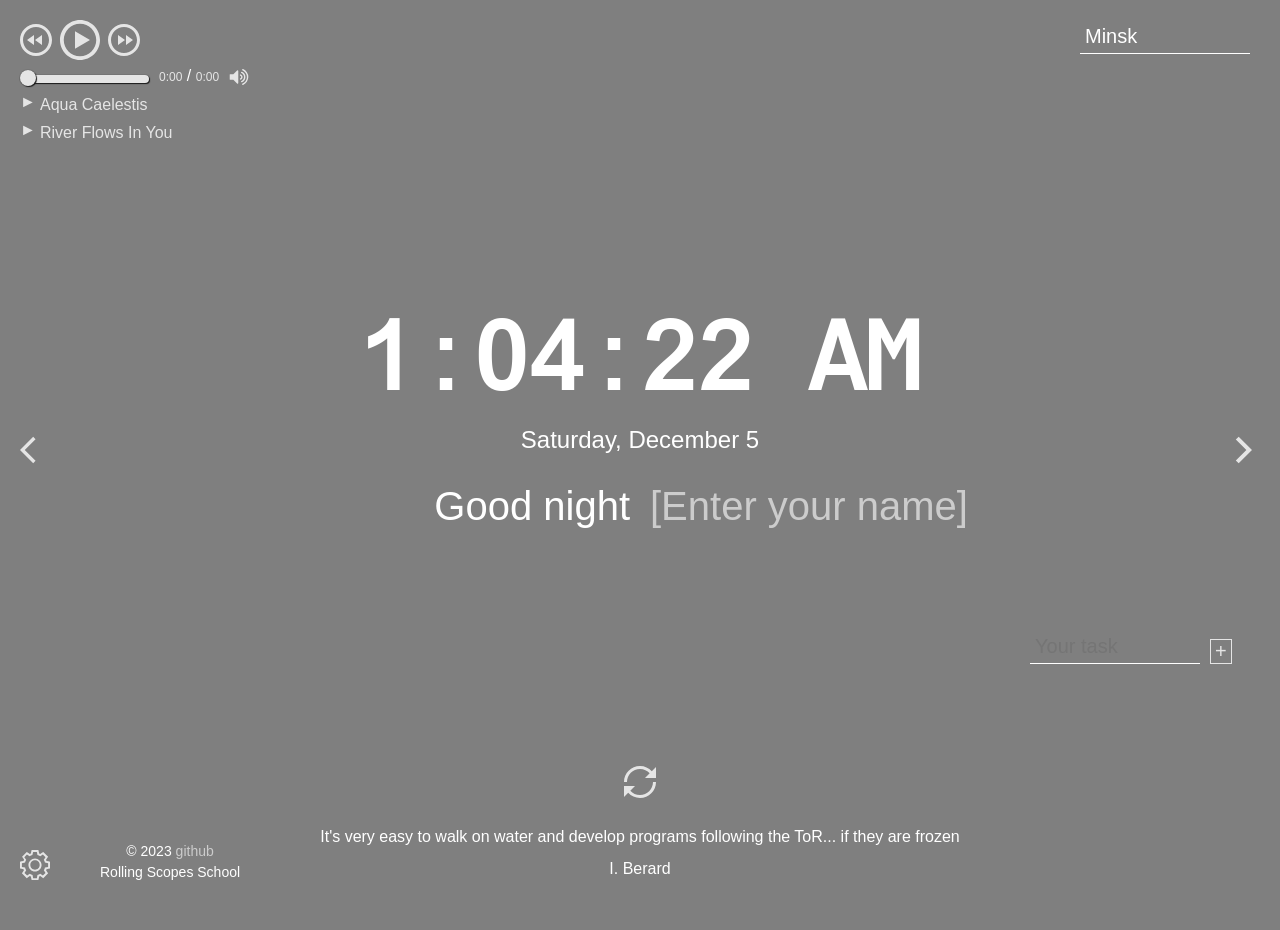
<file: index.html>
<!DOCTYPE html>
<html lang="en">

<head>
  <meta charset="UTF-8" />
  <meta name="viewport" content="width=device-width, initial-scale=1.0" />
  <link href="assets/favicon.ico" rel="shortcut icon" />
  <link rel="stylesheet" href="css/owfont-regular.css" />
  <link rel="stylesheet" href="css/style.css" />
  <title>momentum</title>
</head>

<body class="body">
  <header class="header">
    <div>
      <div class="player">
        <div class="player-controls">
          <button class="play-prev player-icon"></button>
          <button class="play player-icon"></button>
          <button class="play-next player-icon"></button>
        </div>
        <div class="block-play-active">
          <p class="play-active"></p>
        </div>
        <div class="bar">
          <input class="progress-bar" type="range" value="0" min="0" max="" />
          <div>
            <span class="current-time"></span> / <span class="duration-time"></span>
          </div>
          <div class="volume-header">
            <div class="sound-button">
              <svg width="20" height="20" viewBox="0 0 1792 1792" xmlns="http://www.w3.org/2000/svg">
                <path
                  d="M832 352v1088q0 26-19 45t-45 19-45-19l-333-333h-262q-26 0-45-19t-19-45v-384q0-26 19-45t45-19h262l333-333q19-19 45-19t45 19 19 45zm384 544q0 76-42.5 141.5t-112.5 93.5q-10 5-25 5-26 0-45-18.5t-19-45.5q0-21 12-35.5t29-25 34-23 29-36 12-56.5-12-56.5-29-36-34-23-29-25-12-35.5q0-27 19-45.5t45-18.5q15 0 25 5 70 27 112.5 93t42.5 142zm256 0q0 153-85 282.5t-225 188.5q-13 5-25 5-27 0-46-19t-19-45q0-39 39-59 56-29 76-44 74-54 115.5-135.5t41.5-173.5-41.5-173.5-115.5-135.5q-20-15-76-44-39-20-39-59 0-26 19-45t45-19q13 0 26 5 140 59 225 188.5t85 282.5zm256 0q0 230-127 422.5t-338 283.5q-13 5-26 5-26 0-45-19t-19-45q0-36 39-59 7-4 22.5-10.5t22.5-10.5q46-25 82-51 123-91 192-227t69-289-69-289-192-227q-36-26-82-51-7-4-22.5-10.5t-22.5-10.5q-39-23-39-59 0-26 19-45t45-19q13 0 26 5 211 91 338 283.5t127 422.5z"
                  fill="#fff"></path>
              </svg>
            </div>
            <input class="sound-volume" type="range" min="0" max="1" value="1" step="0.001">
          </div>
        </div>
        <ul class="play-list"></ul>
      </div>
    </div>
    <div class="weather">
      <input type="text" class="city"/>
      <i class="weather-icon owf"></i>
      <div class="weather-error"></div>
      <div class="description-container">
        <span class="temperature"></span>
        <span class="weather-description"></span>
      </div>
      <div class="wind"></div>
      <div class="humidity"></div>
    </div>
  </header>
  <main class="main">
    <div class="slider-icons">
      <button class="slide-prev slider-icon"></button>
      <button class="slide-next slider-icon"></button>
    </div>
    <div style="min-height: 134px;">
      <time class="time"></time>
    </div>
    <div style="min-height: 48px;">
      <date class="date"></date>
    </div>
    <div style="min-height: 134px;">
      <div class="greeting-container">
        <span class="greeting"></span>
        <input class="name" type="text" placeholder="[Enter your name]"/>
      </div>
    </div>
  </main>
  <footer class="footer">
    <div class="setting">
      <div class="setting-menu">
        <ul class="setting-list">
          <li class="setting-change">
            <p class="setting-change-lang">Language: </p>
            <div class="setting-change">
              <label class="setting-lang-en" for="en">English</label>
              <label class="radio-label" for="en">
                <input class="setting-language" type="radio" name="lang" value="en-EN" id="en">
                <span class="radio-span"></span>
              </label>
            </div>
            <div class="setting-change">
              <label class="setting-lang-ru" for="ru">Russian</label>
              <label class="radio-label" for="ru">
                <input class="setting-language" type="radio" name="lang" value="ru-RU" id="ru">
                <span class="radio-span"></span>
              </label>
            </div>
          </li>
          <li class="setting-change">
            <p class="setting-change-api">Source images: </p>
            <div class="setting-change">
              <label class="setting-api-github" for="github">GitHub</label>
              <label class="radio-label" for="github">
                <input class="setting-api" type="radio" name="api" value="GitHub" id="github">
                <span class="radio-span"></span>
              </label>
            </div>
            <div class="setting-change-column">
              <div>
                <label class="setting-api-unsplash" for="unsplash">Unsplash</label>
                <label class="radio-label" for="unsplash">
                  <input class="setting-api" type="radio" name="api" value="Unsplash" id="unsplash">
                  <span class="radio-span"></span>
                </label>
              </div>
              <input class="setting-api-tag" type="text" id="unsplash" placeholder="#tag">
            </div>
            <div class="setting-change-column">
              <div>
                <label class="setting-api-flickr" for="flickr">Flickr</label>
                <label class="radio-label" for="flickr">
                  <input class="setting-api" type="radio" name="api" value="Flickr" id="flickr">
                  <span class="radio-span"></span>
                </label>
              </div>
              <input class="setting-api-tag" type="text" id="flickr" placeholder="#tag">
            </div>
          </li>
          <li>
            <ul class="setting-change-set-list"><p class="setting-change-set">ON/OFF: </p>
              <li class="setting-change-set-li">
                <label class="setting-change-set-time" for="Time">Time</label>
                <label class="switch" for="Time">
                  <input class="setting-change-set-checkbox" type="checkbox" name="set" value="Time" id="Time">
                  <span class="slider round"></span>
                </label>
              </li>
              <li class="setting-change-set-li">
                <label class="setting-change-set-date" for="Date">Date</label>
                <label class="switch" for="Date">
                  <input class="setting-change-set-checkbox" type="checkbox" name="set" value="Date" id="Date">
                  <span class="slider round"></span>
                </label>
              </li>
              <li class="setting-change-set-li">
                <label class="setting-change-set-greeting" for="Greeting">Greeting</label>
                <label class="switch" for="Greeting">
                  <input class="setting-change-set-checkbox" type="checkbox" name="set" value="Greeting" id="Greeting">
                  <span class="slider round"></span>
                </label>
              </li>
              <li class="setting-change-set-li">
                <label class="setting-change-set-quote" for="Quote">Quote</label>
                <label class="switch" for="Quote">
                  <input class="setting-change-set-checkbox" type="checkbox" name="set" value="Quote" id="Quote">
                  <span class="slider round"></span>
                </label>
              </li>
              <li class="setting-change-set-li">
                <label class="setting-change-set-weather" for="Weather">Weather</label>
                <label class="switch" for="Weather">
                  <input class="setting-change-set-checkbox" type="checkbox" name="set" value="Weather" id="Weather">
                  <span class="slider round"></span>
                </label>
              </li>
              <li class="setting-change-set-li">
                <label class="setting-change-set-audio" for="AudioPlayer">AudioPlayer</label>
                <label class="switch" for="AudioPlayer">
                  <input class="setting-change-set-checkbox" type="checkbox" name="set" value="AudioPlayer" id="AudioPlayer">
                  <span class="slider round"></span>
                </label>
              </li>
              <li class="setting-change-set-li">
                <label class="setting-change-set-todolist" for="ToDoList">ToDoList</label>
                <label class="switch" for="ToDoList">
                  <input class="setting-change-set-checkbox" type="checkbox" name="set" value="ToDoList" id="ToDoList">
                  <span class="slider round"></span>
                </label>
              </li>
            </ul>
          </li>
        </ul>
      </div>
      <svg class="setting-button" version="1.1" xmlns="http://www.w3.org/2000/svg" xmlns:xlink="http://www.w3.org/1999/xlink" width="30" height="30" viewBox="0 0 16 16">
        <path fill="#ffffff" fill-opacity=".8" d="M15.2 6l-1.1-0.2c-0.1-0.2-0.1-0.4-0.2-0.6l0.6-0.9 0.5-0.7-2.6-2.6-0.7 0.5-0.9 0.6c-0.2-0.1-0.4-0.1-0.6-0.2l-0.2-1.1-0.2-0.8h-3.6l-0.2 0.8-0.2 1.1c-0.2 0.1-0.4 0.1-0.6 0.2l-0.9-0.6-0.7-0.4-2.5 2.5 0.5 0.7 0.6 0.9c-0.2 0.2-0.2 0.4-0.3 0.6l-1.1 0.2-0.8 0.2v3.6l0.8 0.2 1.1 0.2c0.1 0.2 0.1 0.4 0.2 0.6l-0.6 0.9-0.5 0.7 2.6 2.6 0.7-0.5 0.9-0.6c0.2 0.1 0.4 0.1 0.6 0.2l0.2 1.1 0.2 0.8h3.6l0.2-0.8 0.2-1.1c0.2-0.1 0.4-0.1 0.6-0.2l0.9 0.6 0.7 0.5 2.6-2.6-0.5-0.7-0.6-0.9c0.1-0.2 0.2-0.4 0.2-0.6l1.1-0.2 0.8-0.2v-3.6l-0.8-0.2zM15 9l-1.7 0.3c-0.1 0.5-0.3 1-0.6 1.5l0.9 1.4-1.4 1.4-1.4-0.9c-0.5 0.3-1 0.5-1.5 0.6l-0.3 1.7h-2l-0.3-1.7c-0.5-0.1-1-0.3-1.5-0.6l-1.4 0.9-1.4-1.4 0.9-1.4c-0.3-0.5-0.5-1-0.6-1.5l-1.7-0.3v-2l1.7-0.3c0.1-0.5 0.3-1 0.6-1.5l-1-1.4 1.4-1.4 1.4 0.9c0.5-0.3 1-0.5 1.5-0.6l0.4-1.7h2l0.3 1.7c0.5 0.1 1 0.3 1.5 0.6l1.4-0.9 1.4 1.4-0.9 1.4c0.3 0.5 0.5 1 0.6 1.5l1.7 0.3v2z"></path>
        <path fill="#ffffff" fill-opacity=".8" d="M8 4.5c-1.9 0-3.5 1.6-3.5 3.5s1.6 3.5 3.5 3.5 3.5-1.6 3.5-3.5c0-1.9-1.6-3.5-3.5-3.5zM8 10.5c-1.4 0-2.5-1.1-2.5-2.5s1.1-2.5 2.5-2.5 2.5 1.1 2.5 2.5c0 1.4-1.1 2.5-2.5 2.5z"></path>
      </svg>
      <ul class="footer-data">
				<li>© 2023 <a class="footer-link" href="https://github.com/EvgeniiyaR" target="_blank">github</a></li>
        <li><a class="footer-rs" href="https://rs.school/js-stage0/" target="_blank">Rolling Scopes School</a></li>
			</ul>
    </div>
    <div class="container-quote">
      <button class="change-quote"></button>
      <div>
        <div class="quote"></div>
        <div class="author"></div>
      </div>
    </div>
    <div class="todolist-wrapper">
      <div class="todolist">
        <div class="todolist-enter">
          <input class="todolist-input-text input-text" type="text" id="todolist-input-text" placeholder="Your task">
          <button class="todolist-button">+</button>
        </div>
        <ul class="todolist-task-list">
        </ul>
        <button class="todolist-button-clear">Clear</button>
      </div>
    </div>
  </footer>
  <script type="module" src="js/index.js"></script>
  <script src="js/script.js"></script>
</body>

</html>
</file>
<file: css/owfont-regular.css>
/*!
 *  owfont-regular 1.0.0 by Deniz Fuchidzhiev - http://websygen.com
 *  License - font: SIL OFL 1.1, css: MIT License
 */
/* FONT PATH
 * -------------------------- */
@font-face {
  font-family: 'owfont';
  src: url('../assets/fonts/owfont-regular.eot?v=1.0.0');
  src: url('../assets/fonts/owfont-regular.eot?#iefix&v=1.0.0') format('embedded-opentype'),
	   url('../assets/fonts/owfont-regular.woff') format('woff'),
	   url('../assets/fonts/owfont-regular.ttf') format('truetype'),
	   url('../assets/fonts/owfont-regular.svg#owf-regular') format('svg');
  font-weight: normal;
  font-style: normal;
}
.owf {
  display: inline-block;
  font: normal normal normal 14px/1 owfont;
  font-size: inherit;
  text-rendering: auto;
  -webkit-font-smoothing: antialiased;
  -moz-osx-font-smoothing: grayscale;
  transform: translate(0, 0);
}
/* makes the font 33% larger relative to the icon container */
.owf-lg {
  font-size: 1.33333333em;
  line-height: 0.75em;
  vertical-align: -15%;
}
.owf-2x {
  font-size: 2em;
}
.owf-3x {
  font-size: 3em;
}
.owf-4x {
  font-size: 4em;
}
.owf-5x {
  font-size: 5em;
}
.owf-fw {
  width: 1.28571429em;
  text-align: center;
}
.owf-ul {
  padding-left: 0;
  margin-left: 2.14285714em;
  list-style-type: none;
}
.owf-ul > li {
  position: relative;
}
.owf-li {
  position: absolute;
  left: -2.14285714em;
  width: 2.14285714em;
  top: 0.14285714em;
  text-align: center;
}
.owf-li.owf-lg {
  left: -1.85714286em;
}
.owf-border {
  padding: .2em .25em .15em;
  border: solid 0.08em #eeeeee;
  border-radius: .1em;
}
.owf-pull-right {
  float: right;
}
.owf-pull-left {
  float: left;
}
.owf.owf-pull-left {
  margin-right: .3em;
}
.owf.owf-pull-right {
  margin-left: .3em;
}

/* owfont uses the Unicode Private Use Area (PUA) to ensure screen
   readers do not read off random characters that represent icons */
   
/*   Weather Condition Codes    */
   
/*   Thunderstorm - - - - - - - - - - - - - - - - - - - - - - - - - - - - - - - - - - - -    */
   
/* thunderstorm with light rain */
.owf-200:before,
.owf-200-d:before,
.owf-200-n:before {
  content: "\EB28";
}
/* thunderstorm with rain */
.owf-201:before,
.owf-201-d:before,
.owf-201-n:before {
  content: "\EB29";
}
/* thunderstorm with heavy rain */
.owf-202:before,
.owf-202-d:before,
.owf-202-n:before {
  content: "\EB2A";
}
/*  light thunderstorm  */
.owf-210:before,
.owf-210-d:before,
.owf-210-n:before {
  content: "\EB32";
}
/*  thunderstorm  */
.owf-211:before,
.owf-211-d:before,
.owf-211-n:before {
  content: "\EB33";
}
/*   heavy thunderstorm   */
.owf-212:before,
.owf-212-d:before,
.owf-212-n:before {
  content: "\EB34";
}
/*   ragged thunderstorm   */
.owf-221:before,
.owf-221-d:before,
.owf-221-n:before {
  content: "\EB3D";
}
/*  thunderstorm with light drizzle    */
.owf-230:before,
.owf-230-d:before,
.owf-230-n:before {
  content: "\EB46";
}
/*  thunderstorm with drizzle     */
.owf-231:before,
.owf-231-d:before,
.owf-231-n:before {
  content: "\EB47";
}
/* thunderstorm with heavy drizzle     */
.owf-232:before,
.owf-232-d:before,
.owf-232-n:before {
  content: "\EB48";
}

/*   Drizzle - - - - - - - - - - - - - - - - - - - - - - - - - - - - - - - - - - - -    */

/*  light intensity drizzle */
.owf-300:before,
.owf-300-d:before,
.owf-300-n:before {
  content: "\EB8C";
}
/*  drizzle */
.owf-301:before,
.owf-301-d:before,
.owf-301-n:before {
  content: "\EB8D";
}
/*  heavy intensity drizzle  */
.owf-302:before,
.owf-302-d:before,
.owf-302-n:before {
  content: "\EB8E";
}
/*   light intensity drizzle rain  */
.owf-310:before,
.owf-310-d:before,
.owf-310-n:before {
  content: "\EB96";
}
/*  drizzle rain  */
.owf-311:before,
.owf-311-d:before,
.owf-311-n:before {
  content: "\EB97";
}
/* heavy intensity drizzle rain */
.owf-312:before,
.owf-312-d:before,
.owf-312-n:before {
  content: "\EB98";
}
/* shower rain and drizzle  */
.owf-313:before,
.owf-313-d:before,
.owf-313-n:before {
  content: "\EB99";
}
/* heavy shower rain and drizzle*/
.owf-314:before,
.owf-314-d:before,
.owf-314-n:before {
  content: "\EB9A";
}
/* shower drizzle */
.owf-321:before,
.owf-321-d:before,
.owf-321-n:before {
  content: "\EBA1";
}

/*   Rain - - - - - - - - - - - - - - - - - - - - - - - - - - - - - - - - - - - -    */

/* light rain  */
.owf-500:before,
.owf-500-d:before,
.owf-500-n:before {
  content: "\EC54";
}
/* moderate rain  */
.owf-501:before,
.owf-501-d:before,
.owf-501-n:before {
  content: "\EC55";
}
/* heavy intensity rain  */
.owf-502:before,
.owf-502-d:before,
.owf-502-n:before {
  content: "\EC56";
}
/* very heavy rain   */
.owf-503:before,
.owf-503-d:before,
.owf-503-n:before {
  content: "\EC57";
}
/* extreme rain    */
.owf-504:before,
.owf-504-d:before,
.owf-504-n:before {
  content: "\EC58";
}
/* freezing rain    */
.owf-511:before,
.owf-511-d:before,
.owf-511-n:before {
  content: "\EC5F";
}
/*  light intensity shower rain    */
.owf-520:before,
.owf-520-d:before,
.owf-520-n:before {
  content: "\EC68";
}
/* shower rain  */
.owf-521:before,
.owf-521-d:before,
.owf-521-n:before {
  content: "\EC69";
}
/*  heavy intensity shower rain  */
.owf-522:before,
.owf-522-d:before,
.owf-522-n:before {
  content: "\EC6A";
}
/* ragged shower rain  */
.owf-531:before,
.owf-531-d:before,
.owf-531-n:before {
  content: "\EC73";
}

/*   Snow - - - - - - - - - - - - - - - - - - - - - - - - - - - - - - - - - - - -    */

/* light snow  */
.owf-600:before,
.owf-600-d:before,
.owf-600-n:before {
  content: "\ECB8";
}
/*  snow  */
.owf-601:before,
.owf-601-d:before,
.owf-601-n:before {
  content: "\ECB9";
}
/*   heavy snow   */
.owf-602:before,
.owf-602-d:before,
.owf-602-n:before {
  content: "\ECBA";
}
/*  sleet  */
.owf-611:before,
.owf-611-d:before,
.owf-611-n:before {
  content: "\ECC3";
}
/*   shower sleet */
.owf-612:before,
.owf-612-d:before,
.owf-612-n:before {
  content: "\ECC4";
}
/* light rain and snow */
.owf-615:before,
.owf-615-d:before,
.owf-615-n:before {
  content: "\ECC7";
}
/* rain and snow  */
.owf-616:before,
.owf-616-d:before,
.owf-616-n:before {
  content: "\ECC8";
}
/* light shower snow  */
.owf-620:before,
.owf-620-d:before,
.owf-620-n:before {
  content: "\ECCC";
}
/* shower snow  */
.owf-621:before,
.owf-621-d:before,
.owf-621-n:before {
  content: "\ECCD";
}
/* heavy shower snow  */
.owf-622:before,
.owf-622-d:before,
.owf-622-n:before {
  content: "\ECCE";
}

/*   Atmosphere - - - - - - - - - - - - - - - - - - - - - - - - - - - - - - - - - - - -    */

/* mist */
.owf-701:before,
.owf-701-d:before,
.owf-701-n:before {
  content: "\ED1D";
}
/* smoke */
.owf-711:before,
.owf-711-d:before,
.owf-711-n:before {
  content: "\ED27";
}
/* haze */
.owf-721:before,
.owf-721-d:before,
.owf-721-n:before {
  content: "\ED31";
}
/* Sand/Dust Whirls */
.owf-731:before,
.owf-731-d:before,
.owf-731-n:before {
  content: "\ED3B";
}
/* Fog */
.owf-741:before,
.owf-741-d:before,
.owf-741-n:before {
  content: "\ED45";
}
/* sand */
.owf-751:before,
.owf-751-d:before,
.owf-751-n:before {
  content: "\ED4F";
}
/* dust */
.owf-761:before,
.owf-761-d:before,
.owf-761-n:before {
  content: "\ED59";
}
/*  VOLCANIC ASH  */
.owf-762:before,
.owf-762-d:before,
.owf-762-n:before {
  content: "\ED5A";
}
/* SQUALLS */
.owf-771:before,
.owf-771-d:before,
.owf-771-n:before {
  content: "\ED63";
}
/* TORNADO */
.owf-781:before,
.owf-781-d:before,
.owf-781-n:before {
  content: "\ED6D";
}

/*   Clouds - - - - - - - - - - - - - - - - - - - - - - - - - - - - - - - - - - - -    */

/*  sky is clear  */  /*  Calm  */
.owf-800:before,
.owf-800-d:before,
.owf-951:before,
.owf-951-d:before {
  content: "\ED80";
}
.owf-800-n:before,
.owf-951-n:before {
  content: "\F168";
}
/*  few clouds   */
.owf-801:before,
.owf-801-d:before {
  content: "\ED81";
}
.owf-801-n:before {
  content: "\F169";
}
/* scattered clouds */
.owf-802:before,
.owf-802-d:before {
  content: "\ED82";
}
.owf-802-n:before {
  content: "\F16A";
}
/* broken clouds  */
.owf-803:before,
.owf-803-d:before,
.owf-803-n:before {
  content: "\ED83";
}
/* overcast clouds  */
.owf-804:before,
.owf-804-d:before,
.owf-804-n:before {
  content: "\ED84";
}

/*   Extreme - - - - - - - - - - - - - - - - - - - - - - - - - - - - - - - - - - - -    */

/* tornado  */
.owf-900:before,
.owf-900-d:before,
.owf-900-n:before {
  content: "\EDE4";
}
/*  tropical storm  */
.owf-901:before,
.owf-901-d:before,
.owf-901-n:before {
  content: "\EDE5";
}
/* hurricane */
.owf-902:before,
.owf-902-d:before,
.owf-902-n:before {
  content: "\EDE6";
}
/* cold */
.owf-903:before,
.owf-903-d:before,
.owf-903-n:before {
  content: "\EDE7";
}
/* hot */
.owf-904:before,
.owf-904-d:before,
.owf-904-n:before {
  content: "\EDE8";
}
/* windy */
.owf-905:before,
.owf-905-d:before,
.owf-905-n:before {
  content: "\EDE9";
}
/* hail */
.owf-906:before,
.owf-906-d:before,
.owf-906-n:before {
  content: "\EDEA";
}

/*   Additional - - - - - - - - - - - - - - - - - - - - - - - - - - - - - - - - - - - -    */

/* Setting */
.owf-950:before,
.owf-950-d:before,
.owf-950-n:before {
  content: "\EE16";
}
/*  Light breeze  */
.owf-952:before,
.owf-952-d:before,
.owf-952-n:before {
  content: "\EE18";
}
/*  Gentle Breeze  */
.owf-953:before,
.owf-953-d:before,
.owf-953-n:before {
  content: "\EE19";
}
/*  Moderate breeze  */
.owf-954:before,
.owf-954-d:before,
.owf-954-n:before {
  content: "\EE1A";
}
/* Fresh Breeze  */
.owf-955:before,
.owf-955-d:before,
.owf-955-n:before {
  content: "\EE1B";
}
/* Strong  Breeze  */
.owf-956:before,
.owf-956-d:before,
.owf-956-n:before {
  content: "\EE1C";
}
/* High wind, near gale  */
.owf-957:before,
.owf-957-d:before,
.owf-957-n:before {
  content: "\EE1D";
}
/* Gale */
.owf-958:before,
.owf-958-d:before,
.owf-958-n:before {
  content: "\EE1E";
}
/*  Severe Gale  */
.owf-959:before,
.owf-959-d:before,
.owf-959-n:before {
  content: "\EE1F";
}
/* Storm */
.owf-960:before,
.owf-960-d:before,
.owf-960-n:before {
  content: "\EE20";
}
/*  Violent Storm  */
.owf-961:before,
.owf-961-d:before,
.owf-961-n:before {
  content: "\EE21";
}
/* Hurricane */
.owf-962:before,
.owf-962-d:before,
.owf-962-n:before {
  content: "\EE22";
}
</file>
<file: css/style.css>
@font-face {
  font-family: 'Arial-MT';
  src: url("../assets/fonts/Arial-MT.woff"); /* Путь к файлу со шрифтом */
 }

@keyframes play-active {
  0% {
    transform: translate(100%, 0);
  }
  100% {
    transform: translate(-100%, 0);
  }
}

@keyframes sound-volume-on {
  0% {
    width: 0%;
  }
  100% {
    width: 100%;
  }
}

@keyframes setting-button {
  0% {
    transform: rotate(360deg);
  }
  100% {
    transform: rotate(0deg);
  }
}

@keyframes block {
  0% {
    opacity: 0;
  }
  100% {
    opacity: 1;
  }
}

@keyframes none {
  0% {
    opacity: 1;
  }
  100% {
    opacity: 0;
  }
}


* {
  box-sizing: border-box;
  margin: 0;
  padding: 0;
}

.body {
  min-width: 480px;
  min-height: 100vh;
  font-family: 'Arial', sans-serif;
  font-size: 16px;
  color: #fff;
  text-align: center;
  background: center/cover, rgba(0, 0, 0, 0.5);
  background-blend-mode: multiply;
  transition: background-image 1s ease-in-out;
}

.header {
  display: flex;
  justify-content: space-between;
  align-items: flex-start;
  width: 100%;
  height: 30vh;
  min-height: 220px;
  padding: 20px;
}

.player-controls {
  display: flex;
  align-items: center;
  justify-content: space-between;
  width: 120px;
  margin-bottom: 7px;
}

.play-list {
  text-align: left;
}

.play-item {
  position: relative;
  padding: 5px;
  padding-left: 20px;
  list-style: none;
  opacity: .8;
  cursor: pointer;
  transition: .3s;
}

.play-item:hover {
  opacity: 1;
}

.play-item::before {
  content: attr(data-play);
  position: absolute;
  left: 0;
  top: 2px;
  font-weight: 900;
}

.play-item-before {
  content: "❙ ❙";
}

.item-active {
  opacity: 1;
}

.item-active::before {
  color: #C5B358;
}

.block-play-active {
  overflow: hidden;
}

.play-active {
  opacity: .8;
  text-align: center;
  font-size: 12px;
  animation: play-active 5s infinite linear;
}

.bar {
  display: flex;
  gap: 10px;
}

input[type=range] {
  -webkit-appearance: none;
  background: transparent;
}

input[type=range]::-webkit-slider-thumb {
  -webkit-appearance: none;
}

input[type=range]:focus {
  outline: none;
}
input[type=range]::-ms-track {
  cursor: pointer;
  background: transparent;
  border-color: transparent;
  color: transparent;
}

input[type=range]::-webkit-slider-thumb {
  -webkit-appearance: none;
  height: 16px;
  width: 16px;
  border-radius: 50%;
  background: #ffffff;
  cursor: pointer;
  margin-top: -5px;
  box-shadow: 1px 1px 1px #000000, 0px 0px 1px #0d0d0d;
}

input[type=range]::-moz-range-thumb {
  box-shadow: 1px 1px 1px #000000, 0px 0px 1px #0d0d0d;
  height: 16px;
  width: 16px;
  border-radius: 50%;
  background: #ffffff;
  cursor: pointer;
}

input[type=range]::-ms-thumb {
  box-shadow: 1px 1px 1px #000000, 0px 0px 1px #0d0d0d;
  height: 16px;
  width: 16px;
  border-radius: 50%;
  background: #ffffff;
  cursor: pointer;
}

input[type=range]::-webkit-slider-runnable-track {
  width: 100%;
  height: 8.4px;
  cursor: pointer;
  box-shadow: 1px 1px 1px #000000, 0px 0px 1px #0d0d0d;
  background: white;
  opacity: .8;
  border-radius: 5px;
}

input[type=range]:focus::-webkit-slider-runnable-track {
  background: white;
}

input[type=range]::-moz-range-track {
  width: 100%;
  height: 8.4px;
  cursor: pointer;
  box-shadow: 1px 1px 1px #000000, 0px 0px 1px #0d0d0d;
  background: white;
  border-radius: 5px;
  opacity: .8;
}

input[type=range]::-ms-track {
  width: 100%;
  height: 8.4px;
  cursor: pointer;
  background: transparent;
  border-color: transparent;
  border-width: 16px 0;
  color: transparent;
}

input[type=range]::-ms-fill-lower {
  background: white;
  border-radius: 5px;
  box-shadow: 1px 1px 1px #000000, 0px 0px 1px #0d0d0d;
  opacity: .8;
}

input[type=range]:focus::-ms-fill-lower {
  background: white;
}

input[type=range]::-ms-fill-upper {
  background: white;
  border-radius: 5px;
  box-shadow: 1px 1px 1px #000000, 0px 0px 1px #0d0d0d;
  opacity: .8;
}

input[type=range]:focus::-ms-fill-upper {
  background: white;
}

.none {
  display: none;
  transition-delay: 2s;
  transition-property: display;
  animation: block 2s reverse;
}


.current-time, .duration-time {
  font-size: 12px;
  opacity: .8;
}

.volume-header {
  display: flex;
  gap: 10px;
}

.sound-button {
  opacity: .8;
  cursor: pointer;
}

.sound-volume {
  display: none;
  /* animation: sound-volume-on 2s; */
}

.mute-button {
  opacity: .3;
  cursor: pointer;
}

.player-icon,
.slider-icon,
.change-quote {
  width: 32px;
  height: 32px;
  background-size: 32px 32px;
  background-position: center center;
  background-repeat: no-repeat;
  background-color: transparent;
  border: 0;
  outline: 0;
  opacity: .8;
  cursor: pointer;
  transition: .3s;
}

.player-icon:hover,
.slider-icon:hover,
.change-quote:hover {
  opacity: 1;
}

.player-icon:active,
.slider-icon:active,
.change-quote:active {
  border: 0;
  outline: 0;
  transform: scale(1.1);
}

.play {
  width: 40px;
  height: 40px;
  background-size: 40px 40px;
  background-image: url("../assets/svg/play.svg");
}

.pause {
  background-image: url("../assets/svg/pause.svg");
}

.play-prev {
  background-image: url("../assets/svg/play-prev.svg");
}

.play-next {
  background-image: url("../assets/svg/play-next.svg");
}

.weather {
  display: flex;
  flex-direction: column;
  justify-content: space-between;
  align-items: flex-start;
  row-gap: 5px;
  width: 180px;
  min-height: 180px;
  text-align: left;
}

.weather-error {
  margin-top: -10px;
}

.description-container {
  display: flex;
  flex-wrap: wrap;
  justify-content: flex-start;
  align-items: center;
  column-gap: 12px;
}

.weather-icon {
  font-size: 44px;
}

.city, .input-text {
  width: 170px;
  height: 34px;
  padding: 5px;
  font-size: 20px;
  line-height: 24px;
  color: #fff;
  border: 0;
  outline: 0;
  border-bottom: 1px solid #fff;
  background-color: transparent;
}

.city::placeholder {
  font-size: 20px;
  color: #fff;
  opacity: .6;
}

.main {
  position: relative;
  display: flex;
  flex-direction: column;
  justify-content: center;
  align-items: center;
  width: 100%;
  height: 40vh;
  min-height: 260px;
  padding: 20px;
}

.slider-icon {
  position: absolute;
  top: 50%;
  margin-top: -16px;
  cursor: pointer;
}

.slide-prev {
  left: 20px;
  background-image: url("../assets/svg/slider-prev.svg");
}

.slide-next {
  right: 20px;
  background-image: url("../assets/svg/slider-next.svg");
}

.time {
  min-height: 124px;
  margin-bottom: 10px;
  font-family: 'Arial-MT';
  font-size: 100px;
  letter-spacing: -4px;
}

.date {
  min-height: 28px;
  font-size: 24px;
  margin-bottom: 20px;
}

.greeting-container {
  display: flex;
  flex-wrap: wrap;
  justify-content: stretch;
  align-items: center;
  min-height: 48px;
  width: 80vw;
  font-size: 40px;
}

.greeting {
  flex: 1;
  padding: 10px;
  text-align: right;
}

.name {
  flex: 1;
  max-width: 50%;
  padding: 10px;
  font-size: 40px;
  text-align: left;
  color: #fff;
  background-color: transparent;
  border: 0;
  outline: 0;
}

.name::placeholder {
  color: #fff;
  opacity: .6;
}

.footer {
  display: flex;
  width: 100%;
  height: 30vh;
  justify-content: space-between;
}

.setting {
  display: flex;
  align-items: flex-end;
  align-self: flex-end;
  width: 250px;
  height: 80px;
  padding-left: 20px;
  padding-bottom: 20px;
}

.setting-menu {
  position: absolute;
  display: none;
  opacity: .8;
  bottom: 100px;
}

.setting-list {
  display: flex;
  flex-direction: column;
  list-style-type: none;
  gap: 20px;
  align-items: flex-start;
}

.setting-change {
  display: flex;
  gap: 10px;
  align-items: flex-start;
}

.setting-change-column {
  display: flex;
  flex-direction: column;
  gap: 10px;
  align-items: flex-start;
}

.setting-button {
  display: block;
  cursor: pointer;
  width: 30px;
}

.setting-button:hover path {
  fill-opacity: 1;
}

.setting-api-tag {
  width: 100px;
  background-color: transparent;
  opacity: 1;
  color: white;
  border: 1px #C5B358 solid;
}

.setting-change-set-list {
  list-style-type: none;
  display: flex;
  flex-direction: column;
  align-items: flex-start;
  gap: 10px;
}

.setting-change-set-li {
  text-align: left;
  display: grid;
  gap: 10px;
  align-items: center;
  grid-template-columns: repeat(2, 120px);
}

.container-quote {
  display: flex;
  flex-direction: column;
  justify-content: flex-end;
  align-items: center;
  height: 30vh;
  min-height: 160px;
  padding: 20px;
}

.change-quote {
  margin-bottom: 30px;
  background-image: url("../assets/svg/reload.svg");
}

.quote {
  min-height: 32px;
}

.author {
  min-height: 20px;
}

.todolist-wrapper {
  width: 250px;
  overflow-y: auto;
  height: 300px;
}

.todolist-wrapper::-webkit-scrollbar {
  width: 1em;
  background: transparent;
  border-radius: 50px;
  box-shadow: inset 0 0 0 0 #ccc;
}

.todolist-wrapper::-webkit-scrollbar-thumb {
  background: transparent;
  border-radius: 50px;
  position: relative;
  box-shadow: inset 0 0 0 1px #ccc;
}

.todolist {
  box-sizing: border-box;
  padding-right: 20px;
  padding-bottom: 20px;
  display: flex;
  flex-direction: column;
  gap: 20px;
  justify-content: flex-end;
}

.todolist-enter {
  display: flex;
  align-items: flex-end;
  gap: 10px;
}

.todolist-task-list {
  list-style-type: none;
  display: flex;
  flex-direction: column;
  align-items: flex-start;
  gap: 10px;
}

.todolist-button {
  border: white solid .5px;
  padding: 0 4px;
  background-color: transparent;
  opacity: .8;
  color: white;
  font-size: 20px;
  cursor: pointer;
}

.todolist-button:hover {
  opacity: 1;
  color: #C5B358;
  border: #C5B358 solid .5px;
}

.todotask-el {
  display: flex;
  gap: 5px;
}

.todolist-task-name-label {
  text-align: left;
}

.todolist-input-check {
  cursor: pointer;
}

.todolist-button-clear {
  box-sizing: border-box;
  border: white solid .5px;
  padding: 4px 4px;
  background-color: transparent;
  opacity: .8;
  color: white;
  cursor: pointer;
  align-self: flex-end;
}

.todolist-button-clear:hover {
  opacity: 1;
  color: #C5B358;
  border: #C5B358 solid .5px;
}

.footer-data {
  list-style-type: none;
  display: flex;
  flex-direction: column;
  margin-left: 50px;
  gap: 5px;
  font-size: 14px;
}

.footer-link {
  text-decoration: none;
  color: white;
  opacity: .6;
}

.footer-link:hover {
  opacity: 1;
  color: white;
}

.footer-rs {
  text-decoration: none;
  color: white;
  font-size: 14px;
}

.switch {
  position: relative;
  display: inline-block;
  width: 40px;
  height: 20px;
}

.switch input {
  display: none;
}

.slider {
  position: absolute;
  cursor: pointer;
  top: 0;
  left: 0;
  right: 0;
  bottom: 0;
  background-color: transparent;
  border: 1px #C5B358 solid;
  -webkit-transition: .4s;
  transition: .4s;
}

.slider:before {
  position: absolute;
  content: "";
  height: 14px;
  width: 14px;
  left: 4px;
  bottom: 2px;
  background-color: white;
  -webkit-transition: .4s;
  transition: .4s;
}

input:checked + .slider {
  background-color: transparent;
  border: 1px #C5B358 solid;
}

input:not(checked) + .slider {
  border: 1px grey solid;
  background-color: #ccc;
}

input:focus + .slider {
  box-shadow: 0 0 1px #000000;
}

input:checked + .slider:before {
  -webkit-transform: translateX(18px);
  -ms-transform: translateX(18px);
  transform: translateX(18px);
}

.slider.round {
  border-radius: 34px;
}

.slider.round:before {
  border-radius: 50%;
}

.radio-label input[type="radio"], .radio-label input[type="checkbox"] {
  position: absolute;
  width: 1px;
  height: 1px;
  overflow: hidden;
  clip-path: inset(0 0 0 0);
}

.radio-label input[type="checkbox"] + .radio-span {
  display: inline-flex;
  align-items: center;
  user-select: none;
}

.radio-label input[type="radio"] + .radio-span:before, .radio-label input[type="checkbox"] + .radio-span:before{
  content: '';
  display: inline-block;
  width: 1em;
  height: 1em;
  flex-shrink: 0;
  flex-grow: 0;
  border: 1px solid #adb5bd;
  border-radius: 0.25em;
  margin-right: 0.5em;
  background-repeat: no-repeat;
  background-position: center center;
  background-size: 50% 50%;
  cursor: pointer;
}

.radio-label input[type="radio"]:checked + .radio-span:before, .radio-label input[type="checkbox"]:checked + .radio-span:before {
  border-color: #C5B358;
  background-color: transparent;
  background-image: url("data:image/svg+xml,%3csvg xmlns='http://www.w3.org/2000/svg' viewBox='0 0 8 8'%3e%3cpath fill='%23fff' d='M6.564.75l-3.59 3.612-1.538-1.55L0 4.26 2.974 7.25 8 2.193z'/%3e%3c/svg%3e");
}

.radio-label input[type="radio"]:not(:disabled):not(:checked) + .radio-span:before, .radio-label input[type="checkbox"]:not(:checked) + .radio-span:before {
  border-color: #C5B358;
}

.radio-label input[type="radio"]:not(:disabled):active + .radio-span:before, .radio-label input[type="checkbox"]:not(:disabled):active + .radio-span:before {
  background-color: #C5B358;
  border-color: #C5B358;
}

.radio-label input[type="radio"]:focus + .radio-span:before, .radio-label input[type="checkbox"]:focus + .radio-span:before {
  box-shadow: 0 0 0 0.2rem #c5b35857;
}

.radio-label input[type="radio"]:focus:not(:checked) + .radio-span:before, .radio-label input[type="checkbox"]:focus:not(:checked) + .radio-span:before {
  border-color: #C5B358;
}

.radio-label input[type="radio"]:disabled + .radio-span:before, .radio-label input[type="checkbox"]:disabled + .radio-span:before {
  background-color: #e9ecef;
}

@media (max-width: 768px) {
  .time {
    min-height: 80px;
    font-size: 72px;
  }

  .greeting-container {
    min-height: 40px;
    font-size: 32px;
  }

  .greeting {
    padding: 5px;
  }

  .name {
    font-size: 32px;
    padding: 5px;
  }
}
</file>
